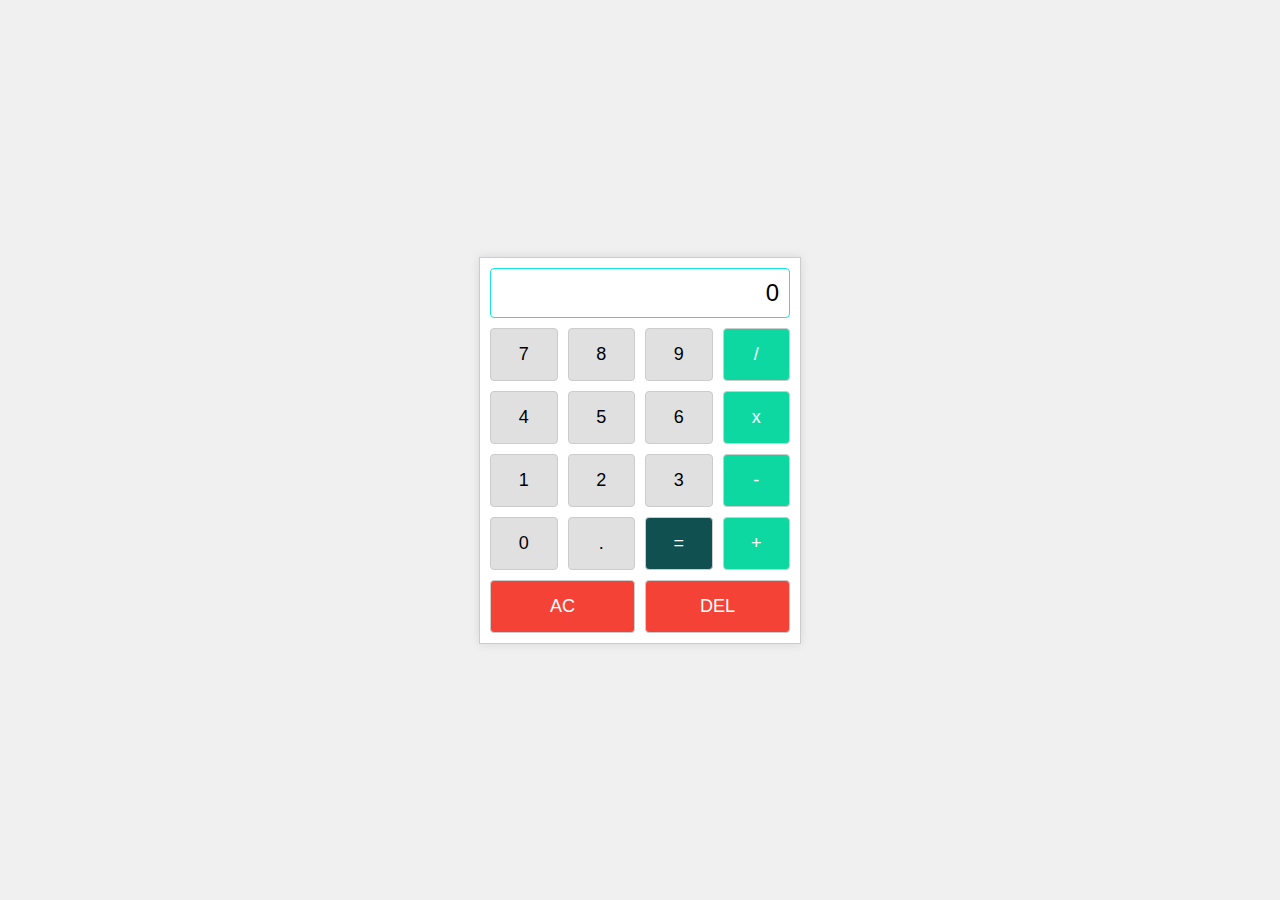
<file: calculator/index.html>
<!DOCTYPE html>
<html lang="en">
<head>
    <meta charset="UTF-8">
    <meta name="viewport" content="width=device-width, initial-scale=1.0">
    <title>Basic Calculator</title>
    <link rel="stylesheet" href="styles.css">
</head>
<body>
    <div class="calculator">
        <div class="display" id="display">0</div>
        <button class="btn" onclick="appendToDisplay('7')">7</button>
        <button class="btn" onclick="appendToDisplay('8')">8</button>
        <button class="btn" onclick="appendToDisplay('9')">9</button>
        <button class="btn operator" onclick="appendToDisplay('/')">/</button>
        <button class="btn" onclick="appendToDisplay('4')">4</button>
        <button class="btn" onclick="appendToDisplay('5')">5</button>
        <button class="btn" onclick="appendToDisplay('6')">6</button>
        <button class="btn operator" onclick="appendToDisplay('*')">x</button>
        <button class="btn" onclick="appendToDisplay('1')">1</button>
        <button class="btn" onclick="appendToDisplay('2')">2</button>
        <button class="btn" onclick="appendToDisplay('3')">3</button>
        <button class="btn operator" onclick="appendToDisplay('-')">-</button>
        <button class="btn" onclick="appendToDisplay('0')">0</button>
        <button class="btn" onclick="appendToDisplay('.')">.</button>
        <button class="btn equal-sign" onclick="calculate()">=</button>
        <button class="btn operator" onclick="appendToDisplay('+')">+</button>
        <button class="btn clear" onclick="clearDisplay()">AC</button>
        <button class="btn delete" onclick="deleteLast()">DEL</button>

    </div>

    <script src="script.js"></script>
</body>
</html>
</file>
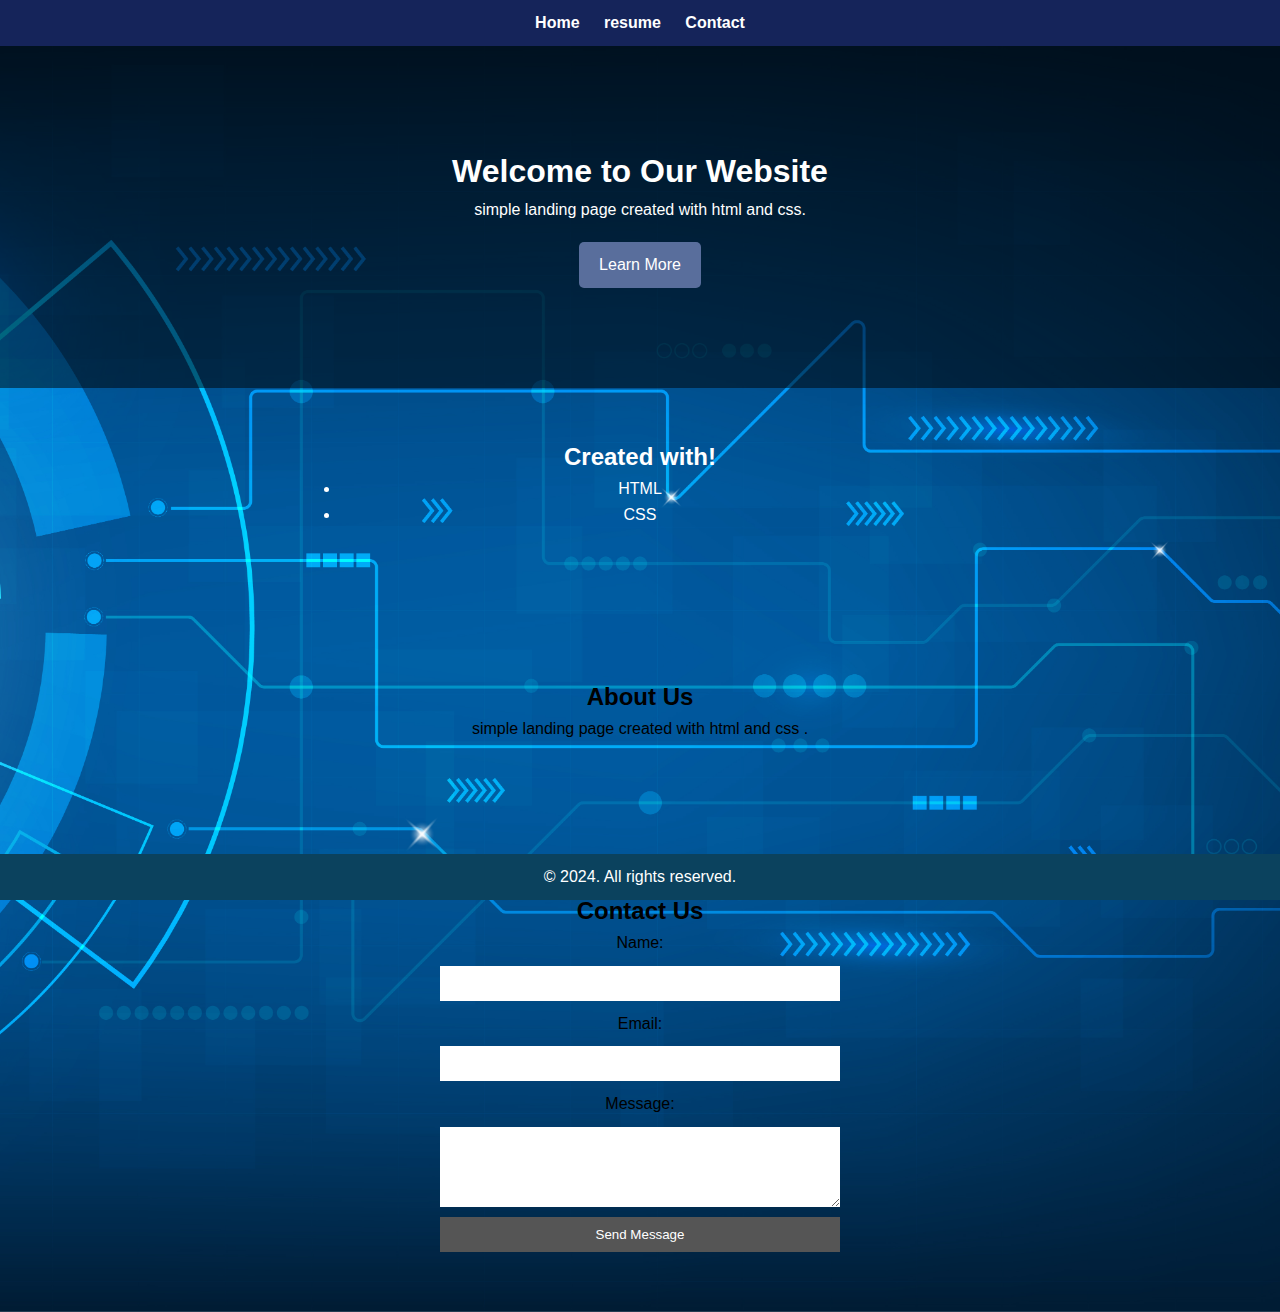
<file: landing page/index.html>
<!DOCTYPE html>
<html lang="en">
    
<head>
    <meta charset="UTF-8">
    <meta name="viewport" content="width=device-width, initial-scale=1.0">
    <title>Landing Page</title>
    <link rel="stylesheet" href="style.css">
</head>
<body>
    <header>
       
        <nav>
            <ul>
                <li><a href="#home">Home</a></li>
                <li><a href="#resume">resume</a></li>
                <li><a href="#contact">Contact</a></li>
            </ul>
        </nav>
    </header>

    <section id="hero">
        <div class="hero-content">
            <h1>Welcome to Our Website</h1>
            <p>simple landing page created with html and css.</p>
            <a href="#features" class="btn">Learn More</a>
        </div>
    </section>

    <section id="features">
        <div class="feature">
            <h2>Created with!</h2>
            
            <ul>
                <li>HTML</li>
                <li>CSS</li>
              
            </ul>
        </div>
    </section>

    <section id="about">
        <div class="about-content">
            <h2>About Us</h2>
            <p>simple landing page created with html and css .</p>
        </div>
    </section>

    <section id="contact">
        <div class="contact-form">
            <h2>Contact Us</h2>
            <form action="submit_form.php" method="POST">
                <label for="name">Name:</label>
                <input type="text" id="name" name="name" required>
                
                <label for="email">Email:</label>
                <input type="email" id="email" name="email" required>
                
                <label for="message">Message:</label>
                <textarea id="message" name="message" rows="4" required></textarea>
                
                <button type="submit">Send Message</button>
            </form>
        </div>
    </section>

    <footer>
        <p>&copy; 2024. All rights reserved.</p>
    </footer>
</body>
</html>
</file>
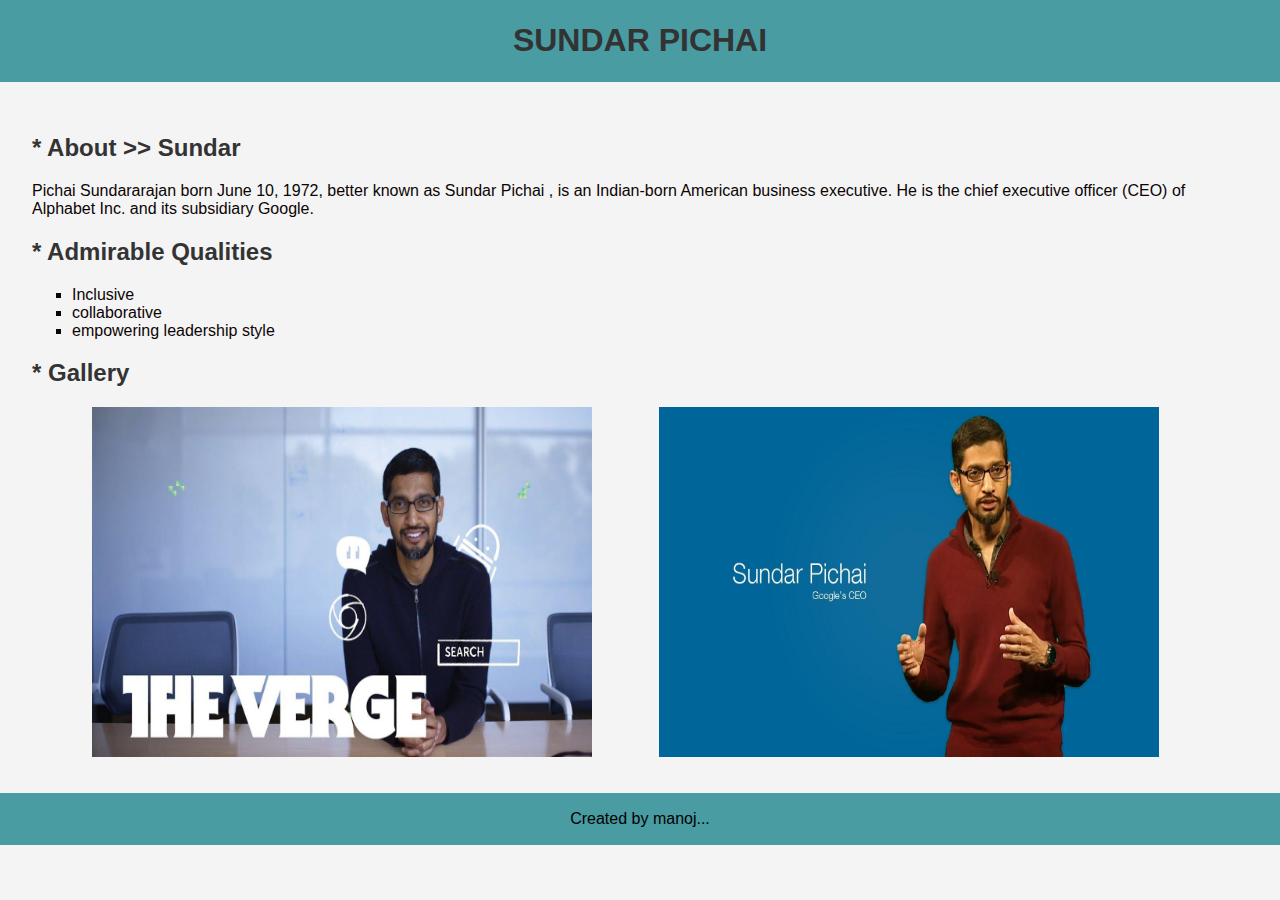
<file: tribute page/index.html>
<!DOCTYPE html>
<html lang="en">
<head>
    <meta charset="UTF-8">
    <meta name="viewport" content="width=device-width, initial-scale=1.0">
    <title>Tribute to [Name]</title>
    <link rel="stylesheet" href="style.css">
</head>
<body>
    <header>
        <h1>SUNDAR PICHAI</h1>
    </header>
    <main>
        <section>
            <h2>* About >> Sundar</h2>
            <p>Pichai Sundararajan born June 10, 1972, better known as Sundar Pichai , is an Indian-born American business executive. He is the chief executive officer (CEO) of Alphabet Inc. and its subsidiary Google.</p>
        </section>
        <section>
            <h2>* Admirable Qualities</h2>
            <ul>
                <li>Inclusive</li>
                <li>collaborative</li>
                <li>empowering leadership style</li>
                <!-- Add more qualities as needed -->
            </ul>
        </section>
        <section>
            <h2>* Gallery</h2>
            <img src="image1.jpg.jpg" alt="Description of image 1">
            <img src="image2.jpg.jpg" alt="Description of image 2">
            <!-- Add more images as needed -->
        </section>
    </main>
    <footer>
        <p>Created by manoj...</p>
    </footer>
</body>
</html>
</file>
<file: calculator/styles.css>
body {
    font-family: Arial, sans-serif;
    display:flex;
    justify-content: center;
    align-items: center;
    height: 100vh;
    background-color: #f0f0f0;
    margin: 0;
}

.calculator {
    background-color: #fff;
    border: 1px solid #ccc;
    border-radius: 0px;
    padding: 10px;
    box-shadow: 0 0 10px rgba(0, 0, 0, 0.1);
    width: 300px;
    display: grid;
    grid-template-columns: repeat(4, 1fr);
    grid-gap: 10px;
}

.display {
    grid-column: span 4;
    background-color: #ffffff;
    border: 1px solid #19e3e3;
    padding: 10px;
    text-align: right;
    font-size: 24px;
    border-radius: 4px;
}

.btn {
    padding: 15px;
    font-size: 18px;
    text-align: center;
    background-color: #e0e0e0;
    border: 1px solid #ccc;
    border-radius: 4px;
    cursor: pointer;
    transition: background-color 0.3s ease;
}

.btn:hover {
    background-color: #d0d0d0;
}

.operator {
    background-color: #0ed8a2;
    color: #fff;
}

.equal-sign {
    background-color: #105050;
    color: #fff;
}

.clear {
    grid-column: span 2;
    background-color: #f44336;
    color: #fff;
}
.delete{
    grid-column: span 2;
    background-color: #f44336;
    color: #fff;
}
</file>
<file: landing page/style.css>
* {
    margin: 0;
    padding: 0;
    box-sizing: border-box;
}


body {
    font-family: Arial, sans-serif;
    line-height: 1.6;
    background-image: url('background.jpg'); 
    background-size: cover;
    background-position: center;
    background-repeat: no-repeat;
}


header {
    background-color: #15245a;
    color: #fff;
    padding: 10px 0;
    text-align: center;
}

header nav ul {
    list-style-type: none;
}

header nav ul li {
    display: inline;
    margin: 0 10px;
}

header nav ul li a {
    color: #fff;
    text-decoration: none;
    font-weight: bold;
}


#hero {
    background-color: rgba(0, 0, 0, 0.5); 
    color: #fff;
    text-align: center;
    padding: 100px 0;
}

.hero-content {
    max-width: 600px;
    margin: 0 auto;
}

.btn {
    display:inline-table;
    background-color: #596e9c;
    color: #fff;
    text-decoration: none;
    padding: 10px 20px;
    margin-top: 20px;
    border-radius: 5px;
    transition: background-color 0.3s ease;
}

.btn:hover {
    background-color: #dfd4d4;
}


section {

    padding: 50px 0;
    text-align: center;
}

.feature {
    color: #fff;
    max-width: 600px;
    margin: 0 auto;
}

.about-content {
    max-width: 800px;
    margin: 50px auto;
}

.contact-form {
    max-width: 400px;
    margin: 0 auto;
}

.contact-form label,
.contact-form input,
.contact-form textarea,
.contact-form button {
    display: block;
    width: 100%;
    margin-bottom: 10px;
}

.contact-form input,
.contact-form textarea,
.contact-form button {
    padding: 10px;
    border: none;
}

.contact-form button {
    background-color: #555;
    color: #fff;
    cursor: pointer;
    transition: background-color 0.3s ease;
}

.contact-form button:hover {
    background-color: #777;
}

footer {
    background-color: #0b425e;
    color: #fff;
    text-align: center;
    padding: 10px 0;
    position: absolute;
    bottom: 0;
    width: 100%;
}
</file>
<file: tribute page/style.css>
body {
    font-family: Arial, sans-serif;
    background-color: #f4f4f4;
    color: #0c0404;
    margin: 0;
    padding: 0;
}

header {
    text-align: center;
    font-size: medium;
    padding: 1px 0; /* Adjusts the height by changing the padding */
    background-color: #499ca2;
    color: rgb(128, 128, 128);
    
}

main {
    padding: 2em;
}

h1, h2 {
    color: #333;
    justify-content: center;
}

ul {
    list-style-type: square;
}

img {
   height: 350px;
   width: 500px;
  margin-bottom: auto;
  margin-left: 60px;
  margin-top: auto;
  margin-right: 3px;

   
}
    footer {
        text-align: center;
        font-size: medium;
        font-style: initial;
        padding: 1px 0; /* Adjusts the height by changing the padding */
        background-color: #499ca2;
        color: rgb(0, 0, 0);
    }
</file>
